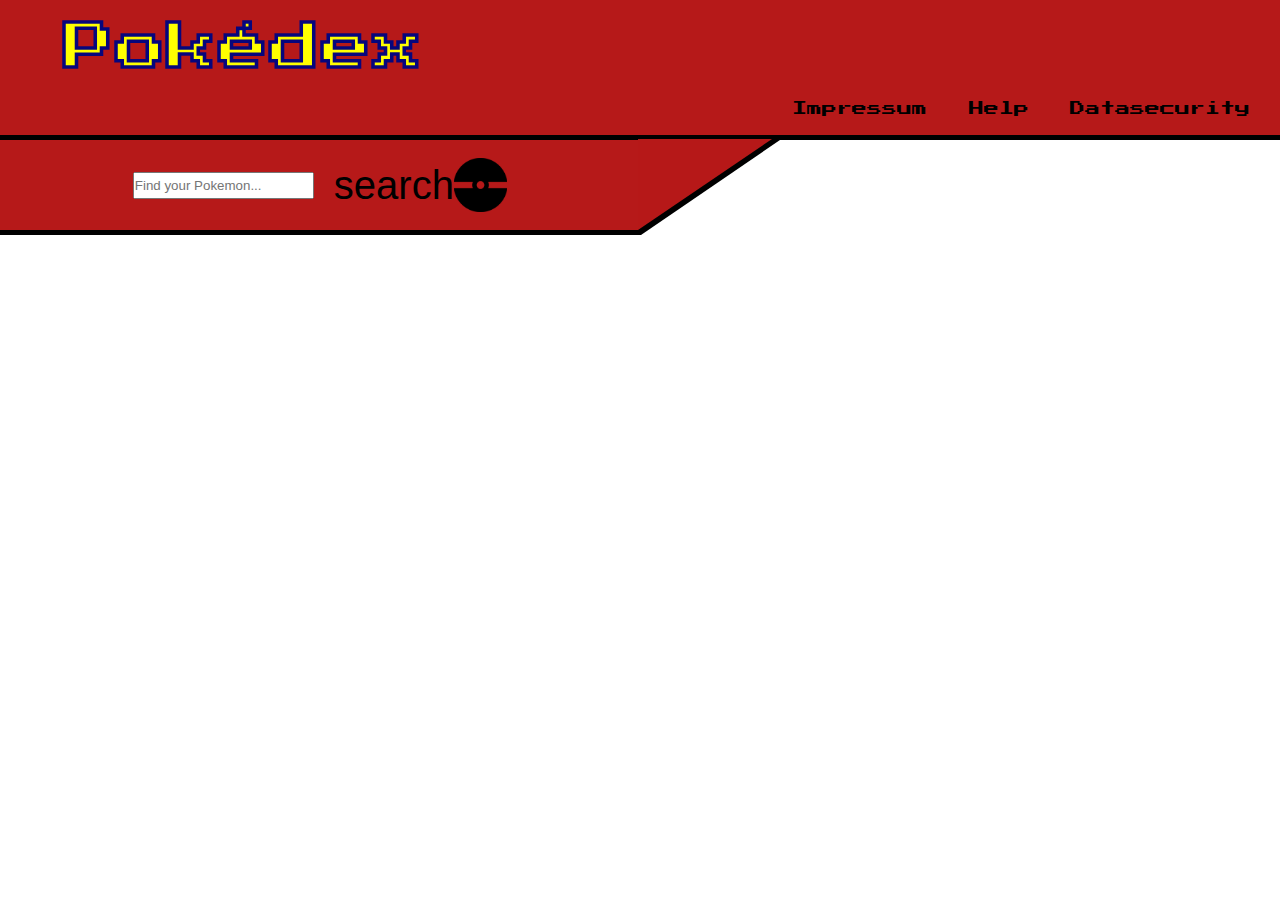
<file: index.html>
<!DOCTYPE html>
<html lang="en">

<head>
    <meta charset="UTF-8">
    <meta http-equiv="X-UA-Compatible" content="IE=edge">
    <meta name="viewport" content="width=device-width, initial-scale=1.0">
    <title>Pokedex</title>
    <link rel="icon" type="image/x-icon" href="img/favicon2.png">
    <style>
        * {
            margin: 0;
            padding: 0;
            margin-block-start: 0;
            margin-block-end: 0;
        }
    </style>
    <script src="script.js" defer></script>
    <script src="names.js" defer></script>
    <script src="js/includeHTML.js"></script>
    <link href="style.css" rel="stylesheet">
    <link rel="stylesheet"
        href="https://fonts.sandbox.google.com/css2?family=Material+Symbols+Outlined:opsz,wght,FILL,GRAD@20..48,100..700,0..1,-50..200" />
    <link rel="preconnect" href="https://fonts.gstatic.com" crossorigin>
    <link href="https://fonts.googleapis.com/css2?family=DotGothic16&family=Press+Start+2P&display=swap"
        rel="stylesheet">
    <link rel="preconnect" href="https://fonts.googleapis.com">
    <link rel="preconnect" href="https://fonts.gstatic.com" crossorigin>
    <link href="https://fonts.googleapis.com/css2?family=VT323&display=swap" rel="stylesheet">
</head>

<body onload="init(); includeHTML()">
    <header>
        <div id="pokedex" class="pokedex">
            <div class="header">
                <h1><a href="index.html">Pokédex</a></h1>
                <div class="links">
                    <a href="impressum.html">Impressum</a>
                    <a href="help.html">Help</a>
                    <a href="datasecruity.html">Datasecurity</a>
                </div>
            </div>

        </div>
        <div class="border-style-header">
            <div id="leftBox" class="left-box transformation">
                <div class="search-and-loading">
                    <input name="pokemonName" id="pokedexSearchInput" list="pokedexSearch" placeholder="Find your Pokemon..."
                        onKeyUp="showResults(this.value.toLowerCase())">
                    <button type="submit" onclick="searchPokemon()" class="search-symbol material-symbols-outlined">
                        search</button>
                    <img id="loadingScreen" src="img/loading.png">
                </div>
            </div>
            <div class="triangular-box">
                <div class="inner-triangle"></div>
            </div>
        </div>
    </header>
    <div class="all-and-one-pokemon">
        <div id="onePokemon"></div>
        <div id="allPokemon" class="spacer all-pokemon"></div>
    </div>
    <script>
        const node = document.getElementById("pokedexSearchInput");
        node.addEventListener("keyup", function (event) {
            if (event.key === "Enter") {
                searchPokemon();
            }
        });
    </script>
</body>

</html>
</file>
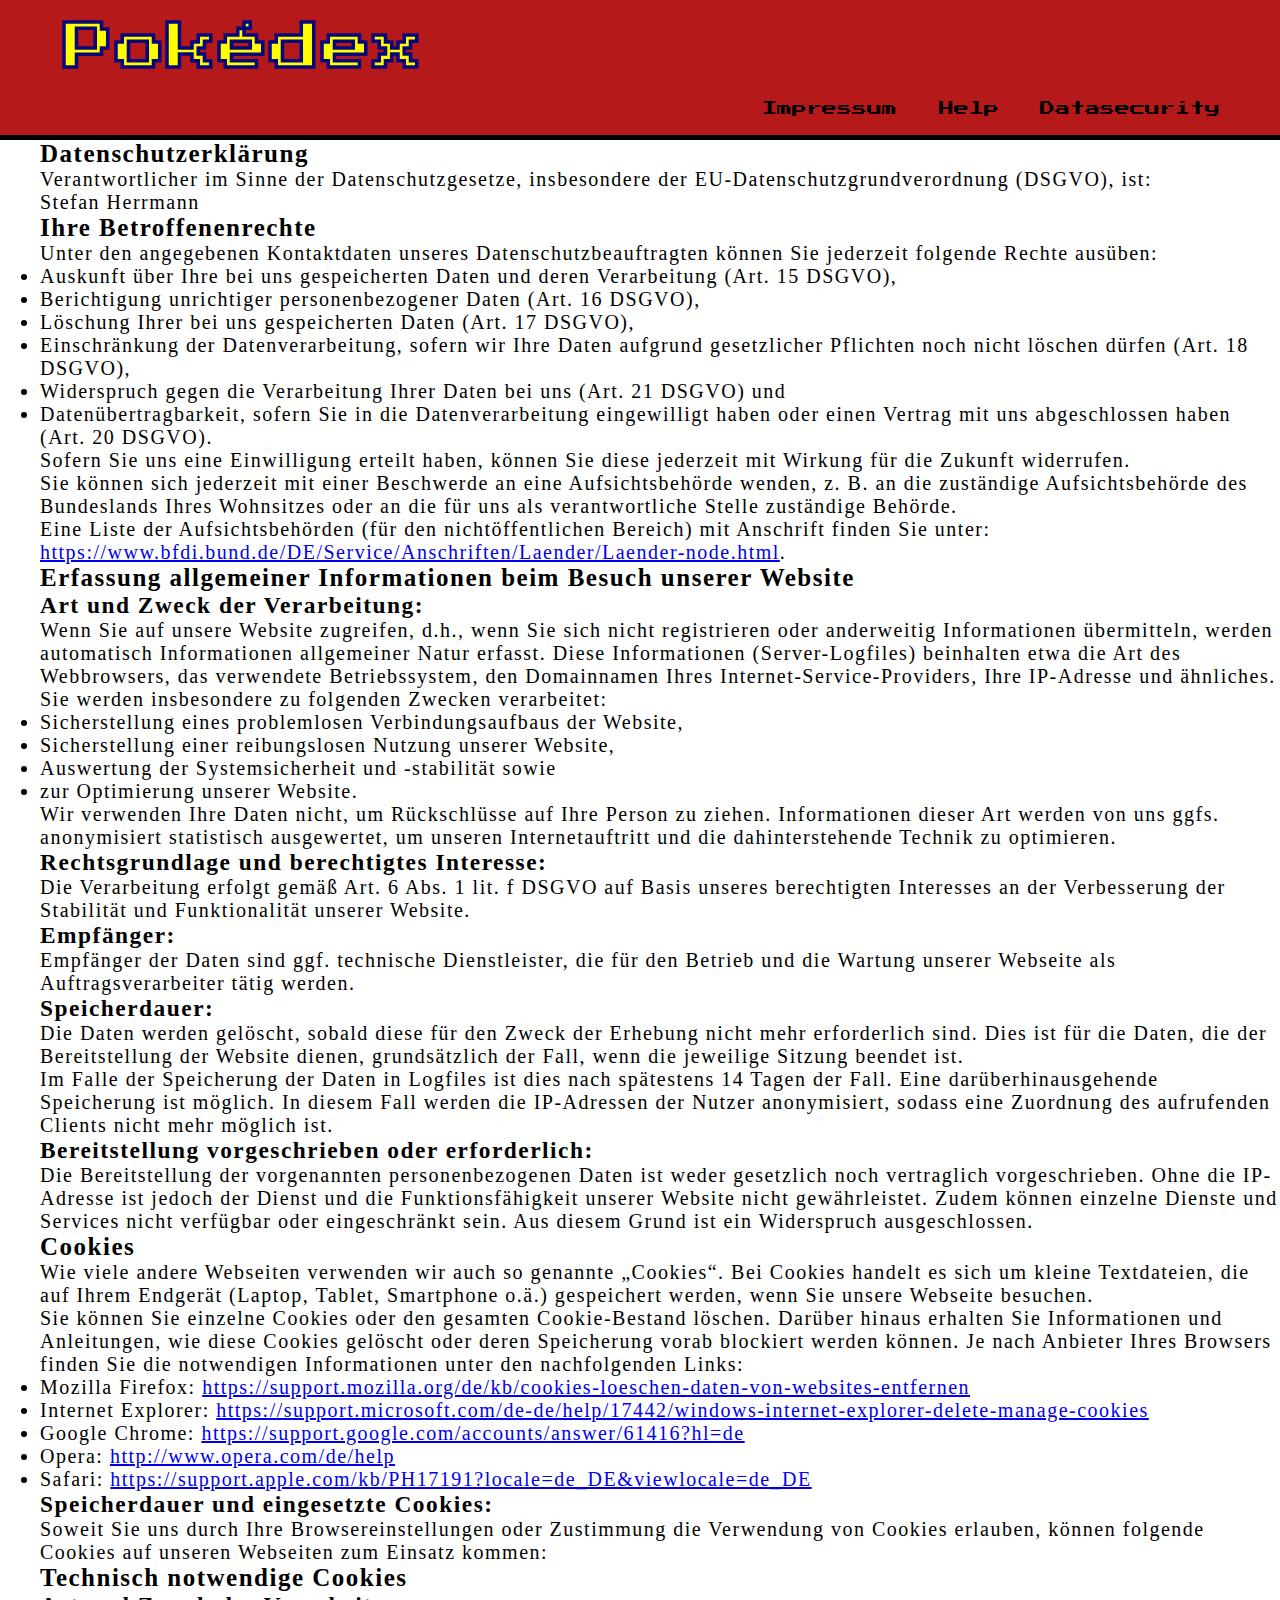
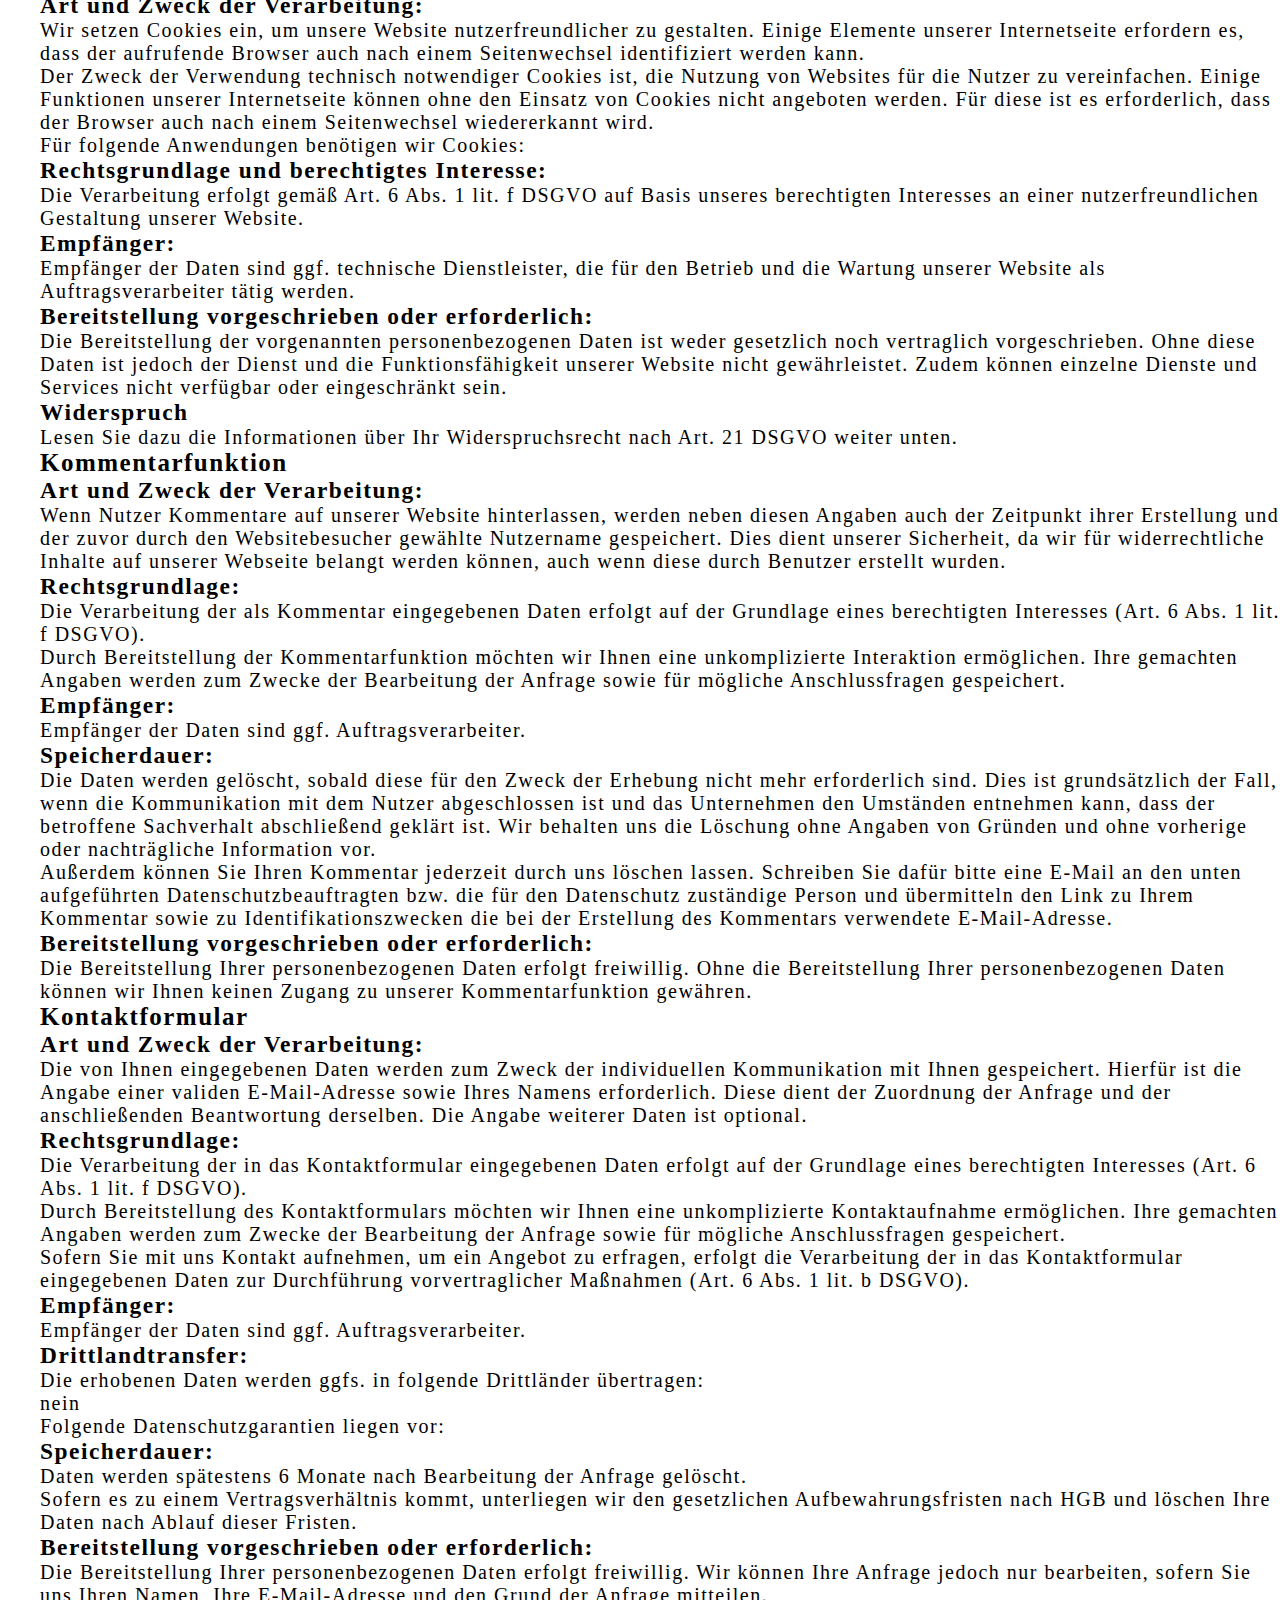
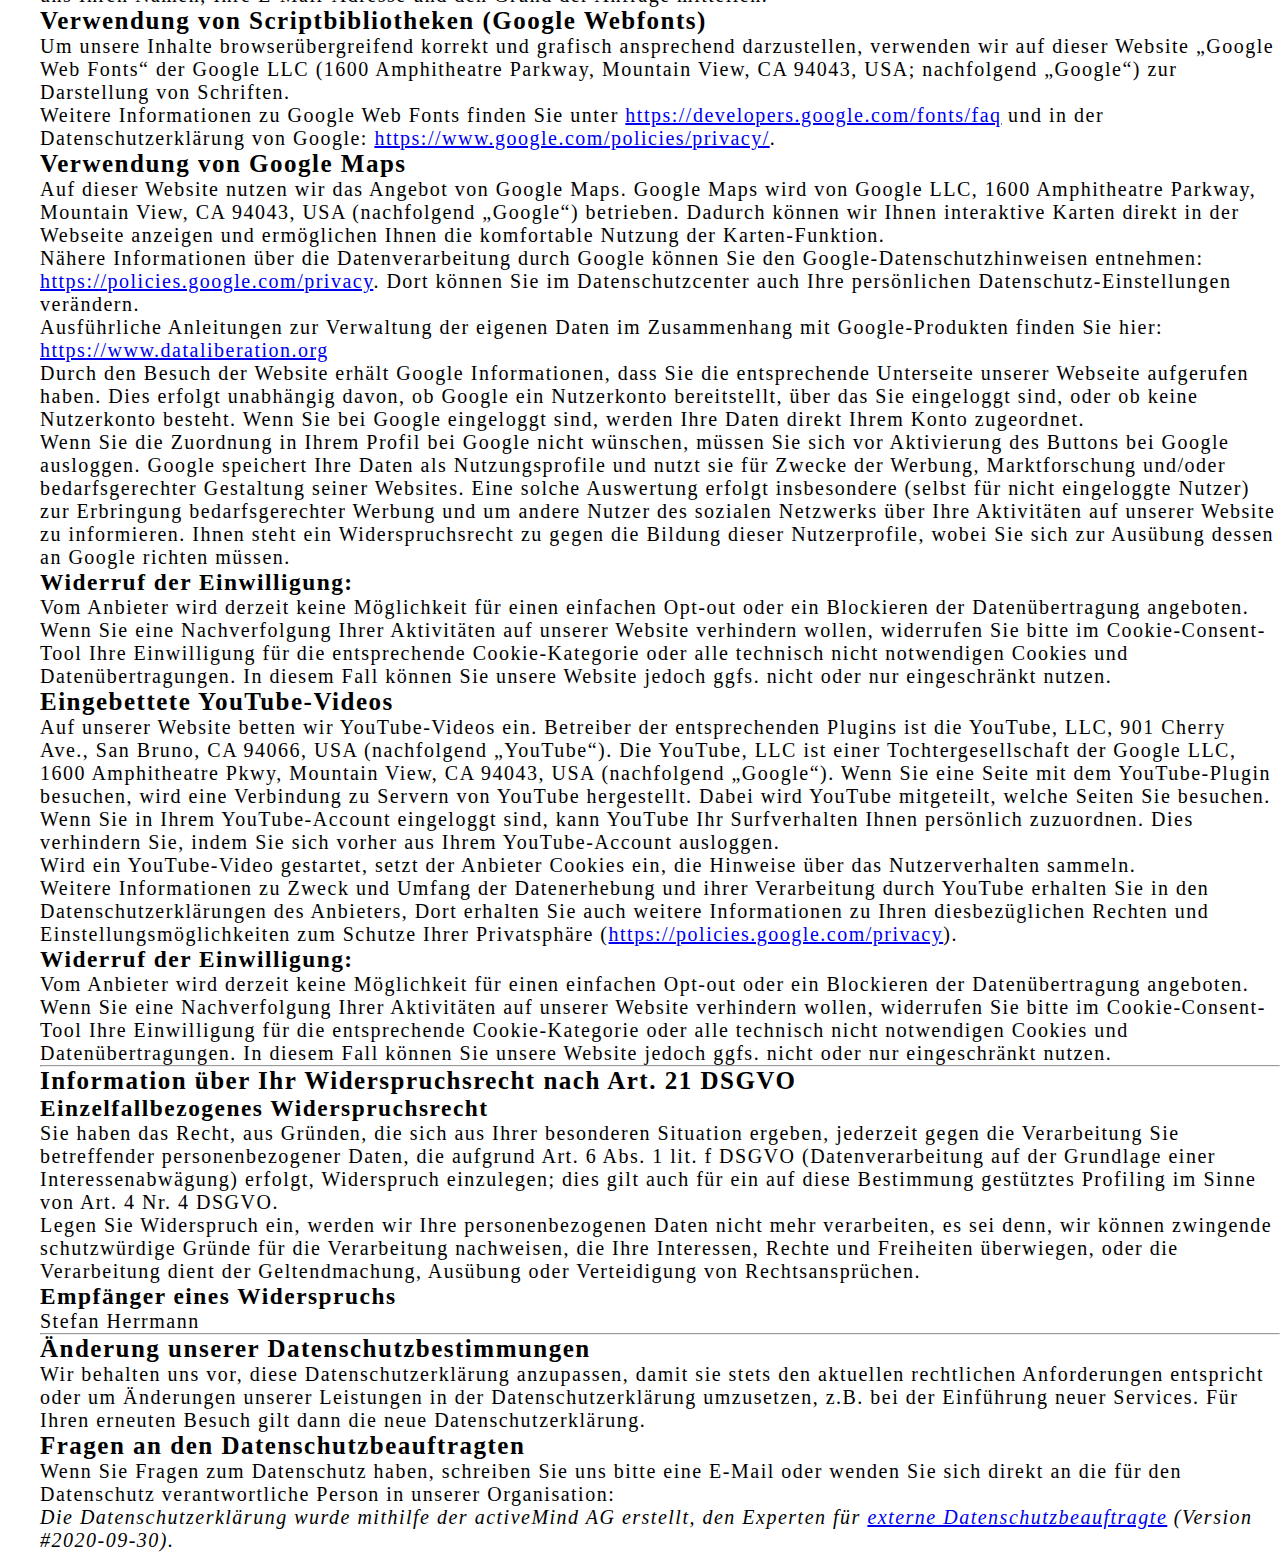
<file: datasecruity.html>
<!DOCTYPE html>
<html lang="en">

<head>
    <meta charset="UTF-8">
    <meta http-equiv="X-UA-Compatible" content="IE=edge">
    <meta name="viewport" content="width=device-width, initial-scale=1.0">
    <title>Pokedex</title>
    <link rel="icon" type="image/x-icon" href="img/favicon2.png">
    <style>
        * {
            margin: 0;
            padding: 0;
            margin-block-start: 0;
            margin-block-end: 0;
        }
    </style>
 
    <script src="js/includeHTML.js"></script>
    <link href="style.css" rel="stylesheet">
    <link rel="stylesheet"
        href="https://fonts.sandbox.google.com/css2?family=Material+Symbols+Outlined:opsz,wght,FILL,GRAD@20..48,100..700,0..1,-50..200" />
    <link rel="preconnect" href="https://fonts.gstatic.com" crossorigin>
    <link href="https://fonts.googleapis.com/css2?family=DotGothic16&family=Press+Start+2P&display=swap"
        rel="stylesheet">
    <link rel="preconnect" href="https://fonts.googleapis.com">
    <link rel="preconnect" href="https://fonts.gstatic.com" crossorigin>
    <link href="https://fonts.googleapis.com/css2?family=VT323&display=swap" rel="stylesheet">
</head>

<body>
    <header>
        <div id="pokedex" class="pokedex">
            <div class="header">
                <h1><a href="index.html">Pokédex</a></h1>
                <div class="mgn-r links">
                    <a href="impressum.html">Impressum</a>
                    <a href="help.html">Help</a>
                    <a href="datasecruity.html">Datasecurity</a>
                </div>
            </div>
        </div>
    </header>
    <div class="formalities">
        <h2>Datenschutzerklärung</h2>
        <p>Verantwortlicher im Sinne der Datenschutzgesetze, insbesondere der EU-Datenschutzgrundverordnung (DSGVO),
            ist:
        </p>
        <p>Stefan Herrmann</p>
        <h2>Ihre Betroffenenrechte</h2>
        <p>Unter den angegebenen Kontaktdaten unseres Datenschutzbeauftragten können Sie jederzeit folgende Rechte
            ausüben:
        </p>
        <ul>
            <li>Auskunft über Ihre bei uns gespeicherten Daten und deren Verarbeitung (Art. 15 DSGVO),</li>
            <li>Berichtigung unrichtiger personenbezogener Daten (Art. 16 DSGVO),</li>
            <li>Löschung Ihrer bei uns gespeicherten Daten (Art. 17 DSGVO),</li>
            <li>Einschränkung der Datenverarbeitung, sofern wir Ihre Daten aufgrund gesetzlicher Pflichten noch nicht
                löschen dürfen (Art. 18 DSGVO),</li>
            <li>Widerspruch gegen die Verarbeitung Ihrer Daten bei uns (Art. 21 DSGVO) und</li>
            <li>Datenübertragbarkeit, sofern Sie in die Datenverarbeitung eingewilligt haben oder einen Vertrag mit uns
                abgeschlossen haben (Art. 20 DSGVO).</li>
        </ul>
        <p>Sofern Sie uns eine Einwilligung erteilt haben, können Sie diese jederzeit mit Wirkung für die Zukunft
            widerrufen.</p>
        <p>Sie können sich jederzeit mit einer Beschwerde an eine Aufsichtsbehörde wenden, z. B. an die zuständige
            Aufsichtsbehörde des Bundeslands Ihres Wohnsitzes oder an die für uns als verantwortliche Stelle zuständige
            Behörde.</p>
        <p>Eine Liste der Aufsichtsbehörden (für den nichtöffentlichen Bereich) mit Anschrift finden Sie unter: <a
                href="https://www.bfdi.bund.de/DE/Service/Anschriften/Laender/Laender-node.html" target="_blank"
                rel="noopener nofollow">https://www.bfdi.bund.de/DE/Service/Anschriften/Laender/Laender-node.html</a>.
        </p>
        <p></p>
        <h2>Erfassung allgemeiner Informationen beim Besuch unserer Website</h2>
        <h3>Art und Zweck der Verarbeitung:</h3>
        <p>Wenn Sie auf unsere Website zugreifen, d.h., wenn Sie sich nicht registrieren oder anderweitig Informationen
            übermitteln, werden automatisch Informationen allgemeiner Natur erfasst. Diese Informationen
            (Server-Logfiles)
            beinhalten etwa die Art des Webbrowsers, das verwendete Betriebssystem, den Domainnamen Ihres
            Internet-Service-Providers, Ihre IP-Adresse und ähnliches. </p>
        <p>Sie werden insbesondere zu folgenden Zwecken verarbeitet:</p>
        <ul>
            <li>Sicherstellung eines problemlosen Verbindungsaufbaus der Website,</li>
            <li>Sicherstellung einer reibungslosen Nutzung unserer Website,</li>
            <li>Auswertung der Systemsicherheit und -stabilität sowie</li>
            <li>zur Optimierung unserer Website.</li>
        </ul>
        <p>Wir verwenden Ihre Daten nicht, um Rückschlüsse auf Ihre Person zu ziehen. Informationen dieser Art werden
            von
            uns ggfs. anonymisiert statistisch ausgewertet, um unseren Internetauftritt und die dahinterstehende Technik
            zu
            optimieren. </p>
        <h3>Rechtsgrundlage und berechtigtes Interesse:</h3>
        <p>Die Verarbeitung erfolgt gemäß Art. 6 Abs. 1 lit. f DSGVO auf Basis unseres berechtigten Interesses an der
            Verbesserung der Stabilität und Funktionalität unserer Website.</p>
        <h3>Empfänger:</h3>
        <p>Empfänger der Daten sind ggf. technische Dienstleister, die für den Betrieb und die Wartung unserer Webseite
            als
            Auftragsverarbeiter tätig werden.</p>
        <p></p>
        <h3>Speicherdauer:</h3>
        <p>Die Daten werden gelöscht, sobald diese für den Zweck der Erhebung nicht mehr erforderlich sind. Dies ist für
            die
            Daten, die der Bereitstellung der Website dienen, grundsätzlich der Fall, wenn die jeweilige Sitzung beendet
            ist. </p>
        <p> Im Falle der Speicherung der Daten in Logfiles ist dies nach spätestens 14 Tagen der Fall. Eine
            darüberhinausgehende Speicherung ist möglich. In diesem Fall werden die IP-Adressen der Nutzer anonymisiert,
            sodass eine Zuordnung des aufrufenden Clients nicht mehr möglich ist.</p>
        <p></p>
        <h3>Bereitstellung vorgeschrieben oder erforderlich:</h3>
        <p>Die Bereitstellung der vorgenannten personenbezogenen Daten ist weder gesetzlich noch vertraglich
            vorgeschrieben.
            Ohne die IP-Adresse ist jedoch der Dienst und die Funktionsfähigkeit unserer Website nicht gewährleistet.
            Zudem
            können einzelne Dienste und Services nicht verfügbar oder eingeschränkt sein. Aus diesem Grund ist ein
            Widerspruch ausgeschlossen. </p>
        <p></p>
        <h2>Cookies</h2>
        <p>Wie viele andere Webseiten verwenden wir auch so genannte „Cookies“. Bei Cookies handelt es sich um kleine
            Textdateien, die auf Ihrem Endgerät (Laptop, Tablet, Smartphone o.ä.) gespeichert werden, wenn Sie unsere
            Webseite besuchen. </p>
        <p>Sie können Sie einzelne Cookies oder den gesamten Cookie-Bestand löschen. Darüber hinaus erhalten Sie
            Informationen und Anleitungen, wie diese Cookies gelöscht oder deren Speicherung vorab blockiert werden
            können.
            Je nach Anbieter Ihres Browsers finden Sie die notwendigen Informationen unter den nachfolgenden Links:</p>
        <ul>
            <li>Mozilla Firefox: <a
                    href="https://support.mozilla.org/de/kb/cookies-loeschen-daten-von-websites-entfernen"
                    target="_blank"
                    rel="nofollow noopener">https://support.mozilla.org/de/kb/cookies-loeschen-daten-von-websites-entfernen</a>
            </li>
            <li>Internet Explorer: <a
                    href="https://support.microsoft.com/de-de/help/17442/windows-internet-explorer-delete-manage-cookies"
                    target="_blank"
                    rel="nofollow noopener">https://support.microsoft.com/de-de/help/17442/windows-internet-explorer-delete-manage-cookies</a>
            </li>
            <li>Google Chrome: <a href="https://support.google.com/accounts/answer/61416?hl=de" target="_blank"
                    rel="nofollow noopener">https://support.google.com/accounts/answer/61416?hl=de</a></li>
            <li>Opera: <a href="http://www.opera.com/de/help" target="_blank"
                    rel="nofollow noopener">http://www.opera.com/de/help</a></li>
            <li>Safari: <a href="https://support.apple.com/kb/PH17191?locale=de_DE&viewlocale=de_DE" target="_blank"
                    rel="nofollow noopener">https://support.apple.com/kb/PH17191?locale=de_DE&viewlocale=de_DE</a></li>
        </ul>
        <h3>Speicherdauer und eingesetzte Cookies:</h3>
        <p>Soweit Sie uns durch Ihre Browsereinstellungen oder Zustimmung die Verwendung von Cookies erlauben, können
            folgende Cookies auf unseren Webseiten zum Einsatz kommen:</p>
        <p></p>
        <h2>Technisch notwendige Cookies </h2>
        <h3>Art und Zweck der Verarbeitung: </h3>
        <p>Wir setzen Cookies ein, um unsere Website nutzerfreundlicher zu gestalten. Einige Elemente unserer
            Internetseite
            erfordern es, dass der aufrufende Browser auch nach einem Seitenwechsel identifiziert werden kann.</p>
        <p>Der Zweck der Verwendung technisch notwendiger Cookies ist, die Nutzung von Websites für die Nutzer zu
            vereinfachen. Einige Funktionen unserer Internetseite können ohne den Einsatz von Cookies nicht angeboten
            werden. Für diese ist es erforderlich, dass der Browser auch nach einem Seitenwechsel wiedererkannt wird.
        </p>
        <p>Für folgende Anwendungen benötigen wir Cookies:</p>
        <p></p>
        <h3>Rechtsgrundlage und berechtigtes Interesse: </h3>
        <p>Die Verarbeitung erfolgt gemäß Art. 6 Abs. 1 lit. f DSGVO auf Basis unseres berechtigten Interesses an einer
            nutzerfreundlichen Gestaltung unserer Website.</p>
        <h3>Empfänger: </h3>
        <p>Empfänger der Daten sind ggf. technische Dienstleister, die für den Betrieb und die Wartung unserer Website
            als
            Auftragsverarbeiter tätig werden.</p>
        <p></p>
        <h3>Bereitstellung vorgeschrieben oder erforderlich:</h3>
        <p>Die Bereitstellung der vorgenannten personenbezogenen Daten ist weder gesetzlich noch vertraglich
            vorgeschrieben.
            Ohne diese Daten ist jedoch der Dienst und die Funktionsfähigkeit unserer Website nicht gewährleistet. Zudem
            können einzelne Dienste und Services nicht verfügbar oder eingeschränkt sein.</p>
        <h3>Widerspruch</h3>
        <p>Lesen Sie dazu die Informationen über Ihr Widerspruchsrecht nach Art. 21 DSGVO weiter unten.</p>
        <p></p>
        <h2>Kommentarfunktion</h2>
        <h3>Art und Zweck der Verarbeitung:</h3>
        <p>Wenn Nutzer Kommentare auf unserer Website hinterlassen, werden neben diesen Angaben auch der Zeitpunkt ihrer
            Erstellung und der zuvor durch den Websitebesucher gewählte Nutzername gespeichert. Dies dient unserer
            Sicherheit, da wir für widerrechtliche Inhalte auf unserer Webseite belangt werden können, auch wenn diese
            durch
            Benutzer erstellt wurden.</p>
        <h3>Rechtsgrundlage:</h3>
        <p>Die Verarbeitung der als Kommentar eingegebenen Daten erfolgt auf der Grundlage eines berechtigten Interesses
            (Art. 6 Abs. 1 lit. f DSGVO).</p>
        <p>Durch Bereitstellung der Kommentarfunktion möchten wir Ihnen eine unkomplizierte Interaktion ermöglichen.
            Ihre
            gemachten Angaben werden zum Zwecke der Bearbeitung der Anfrage sowie für mögliche Anschlussfragen
            gespeichert.
        </p>
        <h3>Empfänger:</h3>
        <p>Empfänger der Daten sind ggf. Auftragsverarbeiter.</p>
        <p></p>
        <h3>Speicherdauer:</h3>
        <p>Die Daten werden gelöscht, sobald diese für den Zweck der Erhebung nicht mehr erforderlich sind. Dies ist
            grundsätzlich der Fall, wenn die Kommunikation mit dem Nutzer abgeschlossen ist und das Unternehmen den
            Umständen entnehmen kann, dass der betroffene Sachverhalt abschließend geklärt ist. Wir behalten uns die
            Löschung ohne Angaben von Gründen und ohne vorherige oder nachträgliche Information vor.</p>
        <p>Außerdem können Sie Ihren Kommentar jederzeit durch uns löschen lassen. Schreiben Sie dafür bitte eine E-Mail
            an
            den unten aufgeführten Datenschutzbeauftragten bzw. die für den Datenschutz zuständige Person und
            übermitteln
            den Link zu Ihrem Kommentar sowie zu Identifikationszwecken die bei der Erstellung des Kommentars verwendete
            E-Mail-Adresse.</p>
        <h3>Bereitstellung vorgeschrieben oder erforderlich:</h3>
        <p>Die Bereitstellung Ihrer personenbezogenen Daten erfolgt freiwillig. Ohne die Bereitstellung Ihrer
            personenbezogenen Daten können wir Ihnen keinen Zugang zu unserer Kommentarfunktion gewähren.</p>
        <p></p>
        <h2>Kontaktformular</h2>
        <h3>Art und Zweck der Verarbeitung:</h3>
        <p>Die von Ihnen eingegebenen Daten werden zum Zweck der individuellen Kommunikation mit Ihnen gespeichert.
            Hierfür
            ist die Angabe einer validen E-Mail-Adresse sowie Ihres Namens erforderlich. Diese dient der Zuordnung der
            Anfrage und der anschließenden Beantwortung derselben. Die Angabe weiterer Daten ist optional.</p>
        <h3>Rechtsgrundlage:</h3>
        <p>Die Verarbeitung der in das Kontaktformular eingegebenen Daten erfolgt auf der Grundlage eines berechtigten
            Interesses (Art. 6 Abs. 1 lit. f DSGVO).</p>
        <p>Durch Bereitstellung des Kontaktformulars möchten wir Ihnen eine unkomplizierte Kontaktaufnahme ermöglichen.
            Ihre
            gemachten Angaben werden zum Zwecke der Bearbeitung der Anfrage sowie für mögliche Anschlussfragen
            gespeichert.
        </p>
        <p>Sofern Sie mit uns Kontakt aufnehmen, um ein Angebot zu erfragen, erfolgt die Verarbeitung der in das
            Kontaktformular eingegebenen Daten zur Durchführung vorvertraglicher Maßnahmen (Art. 6 Abs. 1 lit. b DSGVO).
        </p>
        <h3>Empfänger:</h3>
        <p>Empfänger der Daten sind ggf. Auftragsverarbeiter.</p>
        <p></p>
        <h3>Drittlandtransfer:</h3>
        <p>Die erhobenen Daten werden ggfs. in folgende Drittländer übertragen: </p>
        <p>nein</p>
        <p>Folgende Datenschutzgarantien liegen vor: </p>
        <p></p>
        <h3>Speicherdauer:</h3>
        <p>Daten werden spätestens 6 Monate nach Bearbeitung der Anfrage gelöscht.</p>
        <p>Sofern es zu einem Vertragsverhältnis kommt, unterliegen wir den gesetzlichen Aufbewahrungsfristen nach HGB
            und
            löschen Ihre Daten nach Ablauf dieser Fristen. </p>
        <h3>Bereitstellung vorgeschrieben oder erforderlich:</h3>
        <p>Die Bereitstellung Ihrer personenbezogenen Daten erfolgt freiwillig. Wir können Ihre Anfrage jedoch nur
            bearbeiten, sofern Sie uns Ihren Namen, Ihre E-Mail-Adresse und den Grund der Anfrage mitteilen.</p>
        <p></p>
        <h2>Verwendung von Scriptbibliotheken (Google Webfonts)</h2>
        <p>Um unsere Inhalte browserübergreifend korrekt und grafisch ansprechend darzustellen, verwenden wir auf dieser
            Website „Google Web Fonts“ der Google LLC (1600 Amphitheatre Parkway, Mountain View, CA 94043, USA;
            nachfolgend
            „Google“) zur Darstellung von Schriften.</p>
        <p>Weitere Informationen zu Google Web Fonts finden Sie unter <a href="https://developers.google.com/fonts/faq"
                rel="noopener nofollow" target="_blank">https://developers.google.com/fonts/faq</a> und in der
            Datenschutzerklärung von Google: <a href="https://www.google.com/policies/privacy/" rel="noopener nofollow"
                target="_blank">https://www.google.com/policies/privacy/</a>.</p>
        <p></p>
        <h2>Verwendung von Google Maps</h2>
        <p>Auf dieser Website nutzen wir das Angebot von Google Maps. Google Maps wird von Google LLC, 1600 Amphitheatre
            Parkway, Mountain View, CA 94043, USA (nachfolgend „Google“) betrieben. Dadurch können wir Ihnen interaktive
            Karten direkt in der Webseite anzeigen und ermöglichen Ihnen die komfortable Nutzung der
            Karten-Funktion.<br>Nähere Informationen über die Datenverarbeitung durch Google können Sie den
            Google-Datenschutzhinweisen entnehmen: <a href="https://policies.google.com/privacy" rel="noopener nofollow"
                target="_blank">https://policies.google.com/privacy</a>. Dort können Sie im Datenschutzcenter auch Ihre
            persönlichen Datenschutz-Einstellungen verändern.</p>
        <p>Ausführliche Anleitungen zur Verwaltung der eigenen Daten im Zusammenhang mit Google-Produkten finden Sie
            hier:
            <a href="https://www.dataliberation.org/" rel="noopener nofollow"
                target="_blank">https://www.dataliberation.org</a>
        </p>
        <p>Durch den Besuch der Website erhält Google Informationen, dass Sie die entsprechende Unterseite unserer
            Webseite
            aufgerufen haben. Dies erfolgt unabhängig davon, ob Google ein Nutzerkonto bereitstellt, über das Sie
            eingeloggt
            sind, oder ob keine Nutzerkonto besteht. Wenn Sie bei Google eingeloggt sind, werden Ihre Daten direkt Ihrem
            Konto zugeordnet. </p>
        <p>Wenn Sie die Zuordnung in Ihrem Profil bei Google nicht wünschen, müssen Sie sich vor Aktivierung des Buttons
            bei
            Google ausloggen. Google speichert Ihre Daten als Nutzungsprofile und nutzt sie für Zwecke der Werbung,
            Marktforschung und/oder bedarfsgerechter Gestaltung seiner Websites. Eine solche Auswertung erfolgt
            insbesondere
            (selbst für nicht eingeloggte Nutzer) zur Erbringung bedarfsgerechter Werbung und um andere Nutzer des
            sozialen
            Netzwerks über Ihre Aktivitäten auf unserer Website zu informieren. Ihnen steht ein Widerspruchsrecht zu
            gegen
            die Bildung dieser Nutzerprofile, wobei Sie sich zur Ausübung dessen an Google richten müssen. </p>
        <h3>Widerruf der Einwilligung:</h3>
        <p>Vom Anbieter wird derzeit keine Möglichkeit für einen einfachen Opt-out oder ein Blockieren der
            Datenübertragung
            angeboten. Wenn Sie eine Nachverfolgung Ihrer Aktivitäten auf unserer Website verhindern wollen, widerrufen
            Sie
            bitte im Cookie-Consent-Tool Ihre Einwilligung für die entsprechende Cookie-Kategorie oder alle technisch
            nicht
            notwendigen Cookies und Datenübertragungen. In diesem Fall können Sie unsere Website jedoch ggfs. nicht oder
            nur
            eingeschränkt nutzen.</p>
        <p></p>
        <h2>Eingebettete YouTube-Videos</h2>
        <p>Auf unserer Website betten wir YouTube-Videos ein. Betreiber der entsprechenden Plugins ist die YouTube, LLC,
            901
            Cherry Ave., San Bruno, CA 94066, USA (nachfolgend „YouTube“). Die YouTube, LLC ist einer
            Tochtergesellschaft
            der Google LLC, 1600 Amphitheatre Pkwy, Mountain View, CA 94043, USA (nachfolgend „Google“). Wenn Sie eine
            Seite
            mit dem YouTube-Plugin besuchen, wird eine Verbindung zu Servern von YouTube hergestellt. Dabei wird YouTube
            mitgeteilt, welche Seiten Sie besuchen. Wenn Sie in Ihrem YouTube-Account eingeloggt sind, kann YouTube Ihr
            Surfverhalten Ihnen persönlich zuzuordnen. Dies verhindern Sie, indem Sie sich vorher aus Ihrem
            YouTube-Account
            ausloggen. </p>
        <p>Wird ein YouTube-Video gestartet, setzt der Anbieter Cookies ein, die Hinweise über das Nutzerverhalten
            sammeln.
        </p>
        <p>Weitere Informationen zu Zweck und Umfang der Datenerhebung und ihrer Verarbeitung durch YouTube erhalten Sie
            in
            den Datenschutzerklärungen des Anbieters, Dort erhalten Sie auch weitere Informationen zu Ihren
            diesbezüglichen
            Rechten und Einstellungsmöglichkeiten zum Schutze Ihrer Privatsphäre (<a
                href="https://policies.google.com/privacy">https://policies.google.com/privacy</a>). </p>
        <h3>Widerruf der Einwilligung:</h3>
        <p>Vom Anbieter wird derzeit keine Möglichkeit für einen einfachen Opt-out oder ein Blockieren der
            Datenübertragung
            angeboten. Wenn Sie eine Nachverfolgung Ihrer Aktivitäten auf unserer Website verhindern wollen, widerrufen
            Sie
            bitte im Cookie-Consent-Tool Ihre Einwilligung für die entsprechende Cookie-Kategorie oder alle technisch
            nicht
            notwendigen Cookies und Datenübertragungen. In diesem Fall können Sie unsere Website jedoch ggfs. nicht oder
            nur
            eingeschränkt nutzen.</p>
        <p></p>
        <hr>
        <h2>Information über Ihr Widerspruchsrecht nach Art. 21 DSGVO</h2>
        <h3>Einzelfallbezogenes Widerspruchsrecht</h3>
        <p>Sie haben das Recht, aus Gründen, die sich aus Ihrer besonderen Situation ergeben, jederzeit gegen die
            Verarbeitung Sie betreffender personenbezogener Daten, die aufgrund Art. 6 Abs. 1 lit. f DSGVO
            (Datenverarbeitung auf der Grundlage einer Interessenabwägung) erfolgt, Widerspruch einzulegen; dies gilt
            auch
            für ein auf diese Bestimmung gestütztes Profiling im Sinne von Art. 4 Nr. 4 DSGVO.</p>
        <p>Legen Sie Widerspruch ein, werden wir Ihre personenbezogenen Daten nicht mehr verarbeiten, es sei denn, wir
            können zwingende schutzwürdige Gründe für die Verarbeitung nachweisen, die Ihre Interessen, Rechte und
            Freiheiten überwiegen, oder die Verarbeitung dient der Geltendmachung, Ausübung oder Verteidigung von
            Rechtsansprüchen.</p>
        <h3>Empfänger eines Widerspruchs</h3>
        <p>Stefan Herrmann</p>
        <hr>
        <h2>Änderung unserer Datenschutzbestimmungen</h2>
        <p>Wir behalten uns vor, diese Datenschutzerklärung anzupassen, damit sie stets den aktuellen rechtlichen
            Anforderungen entspricht oder um Änderungen unserer Leistungen in der Datenschutzerklärung umzusetzen, z.B.
            bei
            der Einführung neuer Services. Für Ihren erneuten Besuch gilt dann die neue Datenschutzerklärung.</p>
        <h2>Fragen an den Datenschutzbeauftragten</h2>
        <p>Wenn Sie Fragen zum Datenschutz haben, schreiben Sie uns bitte eine E-Mail oder wenden Sie sich direkt an die
            für
            den Datenschutz verantwortliche Person in unserer Organisation:</p>
        <p></p>
        <p><em>Die Datenschutzerklärung wurde mithilfe der activeMind AG erstellt, den Experten für <a
                    href="https://www.activemind.de/datenschutz/datenschutzbeauftragter/" target="_blank"
                    rel="noopener">externe Datenschutzbeauftragte</a> (Version #2020-09-30).</em></p>
    </div>
</body>
</file>
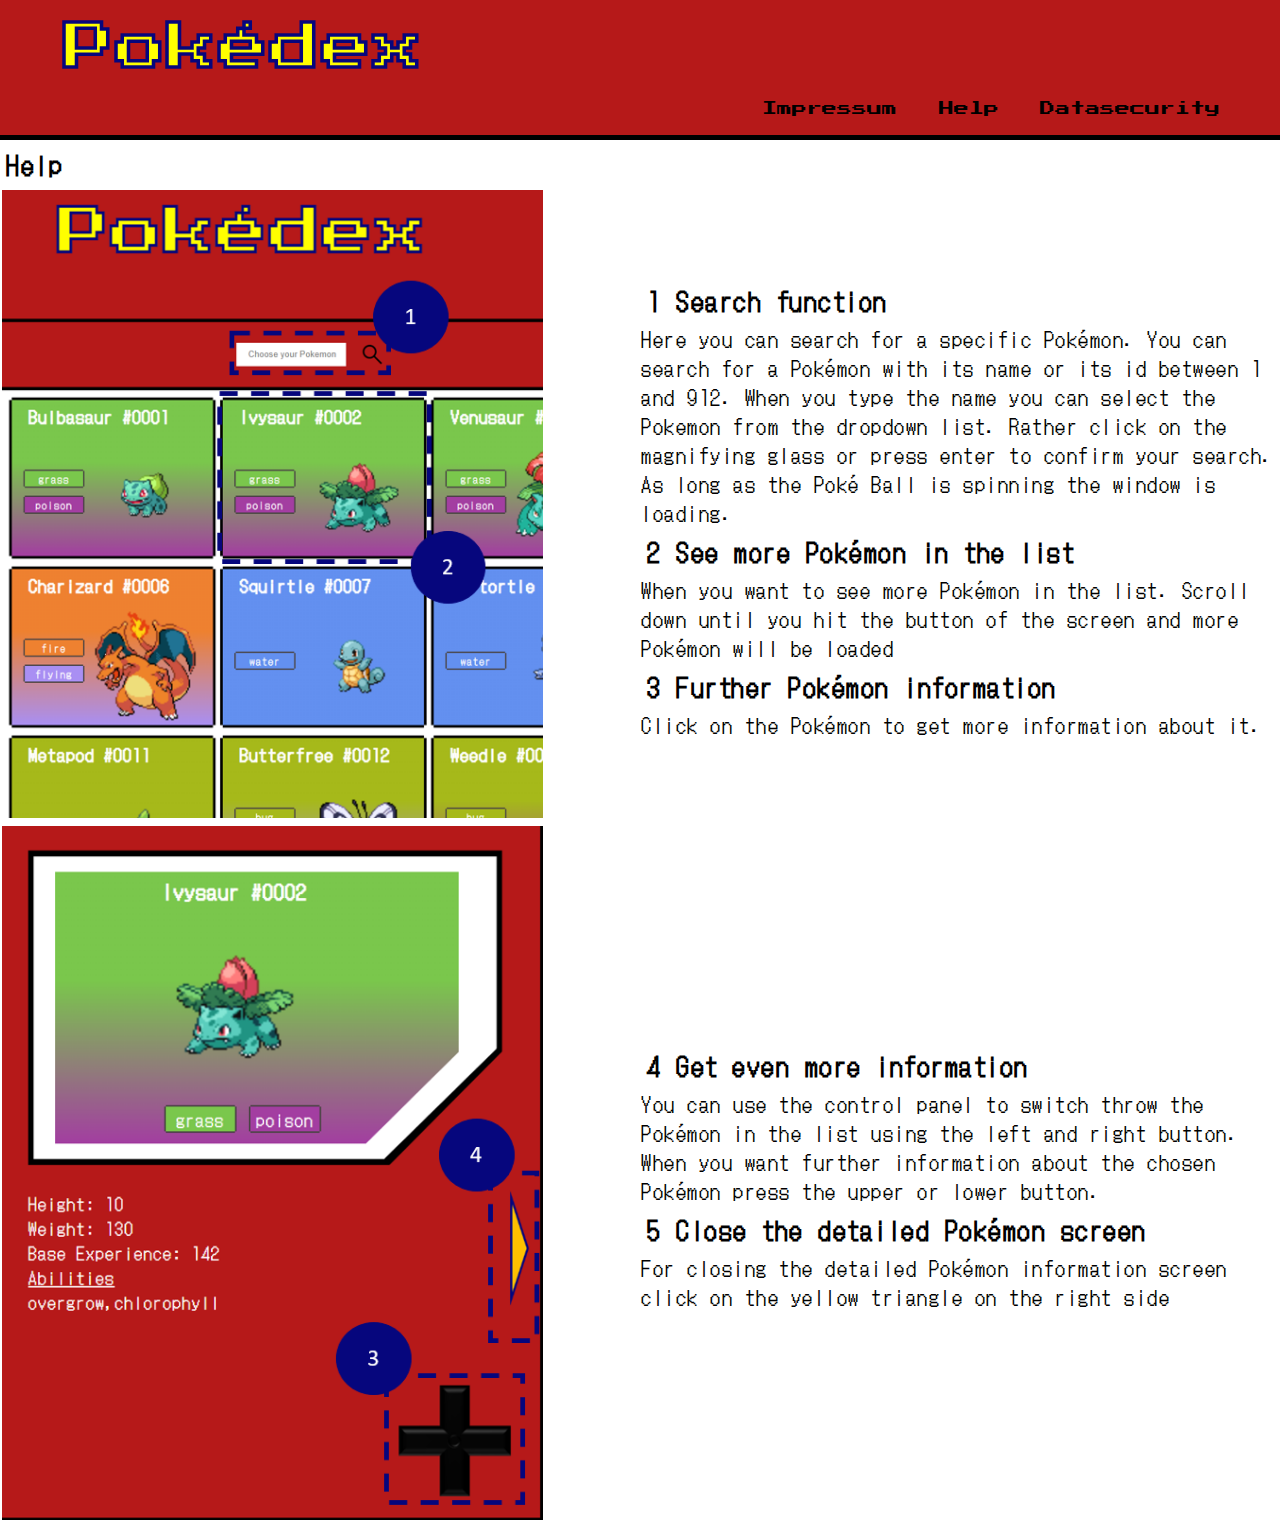
<file: help.html>
<!DOCTYPE html>
<html lang="en">

<head>
    <meta charset="UTF-8">
    <meta http-equiv="X-UA-Compatible" content="IE=edge">
    <meta name="viewport" content="width=device-width, initial-scale=1.0">
    <title>Pokedex</title>
    <link rel="icon" type="image/x-icon" href="img/favicon2.png">
    <style>
        * {
            margin: 0;
            padding: 0;
            margin-block-start: 0;
            margin-block-end: 0;
        }
    </style>

    <script src="js/includeHTML.js"></script>
    <link href="style.css" rel="stylesheet">
    <link rel="stylesheet"
        href="https://fonts.sandbox.google.com/css2?family=Material+Symbols+Outlined:opsz,wght,FILL,GRAD@20..48,100..700,0..1,-50..200" />
    <link rel="preconnect" href="https://fonts.gstatic.com" crossorigin>
    <link href="https://fonts.googleapis.com/css2?family=DotGothic16&family=Press+Start+2P&display=swap"
        rel="stylesheet">
    <link rel="preconnect" href="https://fonts.googleapis.com">
    <link rel="preconnect" href="https://fonts.gstatic.com" crossorigin>
    <link href="https://fonts.googleapis.com/css2?family=VT323&display=swap" rel="stylesheet">
</head>

<body>
    <header>
        <div id="pokedex" class="pokedex">
            <div class="header">
                <h1><a href="index.html">Pokédex</a></h1>
                <div class="mgn-r links">
                    <a href="impressum.html">Impressum</a>
                    <a href="help.html">Help</a>
                    <a href="datasecruity.html">Datasecurity</a>
                </div>
            </div>
        </div>
    </header>
    <div class="help">
        <h2>Help</h2>
        <table>

            <tr>
                <td><img class="help-img" src="img/help1.png"></td>
                <td>
                    <h2>1 Search function</h2> Here you can search for a specific Pokémon.
                    You can search for a Pokémon with its name or its id between 1 and 912. 
                    When you type the name you can select the Pokemon from the dropdown list. 
                    Rather click on the magnifying glass or
                    press enter to confirm your search.
                    As long as the Poké Ball is spinning the window is loading.
                    <h2>2 See more Pokémon in the list</h2>
                    When you want to see more Pokémon in the list.
                    Scroll down until you hit the button of the screen
                    and more Pokémon will be loaded
                    <h2>3 Further Pokémon information</h2>Click on the Pokémon to get more information about it.
                </td>
            </tr>
            <tr>
                <td><img class="help-img" src="img/help2.png"></td>
                <td>
                    <h2>4 Get even more information</h2>You can use the control panel to switch throw the Pokémon in the list using the left and
                    right button. When you want further information about the chosen Pokémon press the upper or lower
                    button.
                    <h2>5 Close the detailed Pokémon screen</h2> For closing the detailed Pokémon information screen click on the yellow triangle on the
                    right side
                </td>
            </tr>
        </table>
    </div>


</body>
</file>
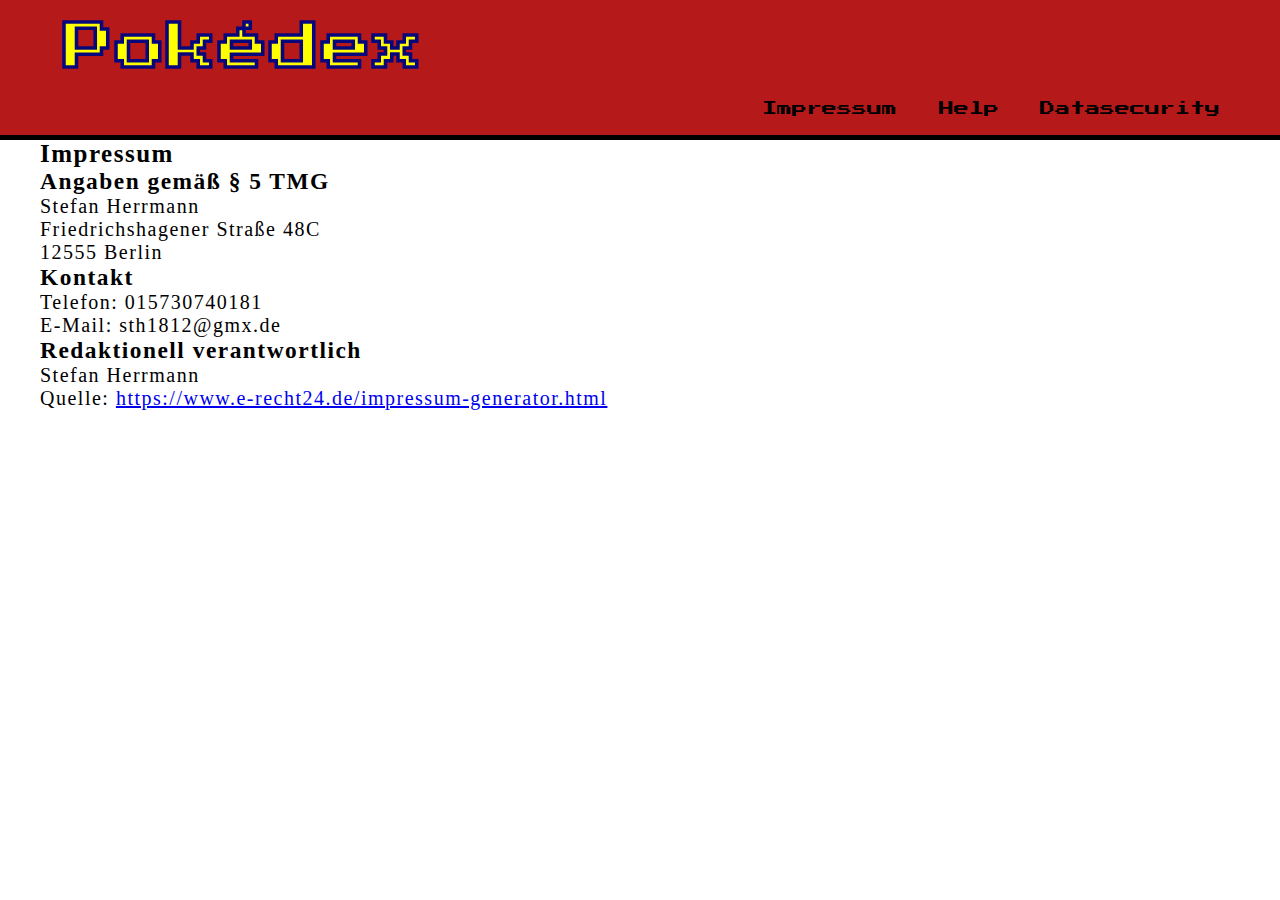
<file: impressum.html>
<!DOCTYPE html>
<html lang="en">

<head>
    <meta charset="UTF-8">
    <meta http-equiv="X-UA-Compatible" content="IE=edge">
    <meta name="viewport" content="width=device-width, initial-scale=1.0">
    <title>Pokedex</title>
    <link rel="icon" type="image/x-icon" href="img/favicon2.png">
    <style>
        * {
            margin: 0;
            padding: 0;
            margin-block-start: 0;
            margin-block-end: 0;
        }
    </style>

    <script src="js/includeHTML.js"></script>
    <link href="style.css" rel="stylesheet">
    <link rel="stylesheet"
        href="https://fonts.sandbox.google.com/css2?family=Material+Symbols+Outlined:opsz,wght,FILL,GRAD@20..48,100..700,0..1,-50..200" />
    <link rel="preconnect" href="https://fonts.gstatic.com" crossorigin>
    <link href="https://fonts.googleapis.com/css2?family=DotGothic16&family=Press+Start+2P&display=swap"
        rel="stylesheet">
    <link rel="preconnect" href="https://fonts.googleapis.com">
    <link rel="preconnect" href="https://fonts.gstatic.com" crossorigin>
    <link href="https://fonts.googleapis.com/css2?family=VT323&display=swap" rel="stylesheet">
</head>

<body>
    <header>
        <div id="pokedex" class="pokedex">
            <div class="header">
                <h1><a href="index.html">Pokédex</a></h1>
                <div class="mgn-r links">
                    <a href="impressum.html">Impressum</a>
                    <a href="help.html">Help</a>
                    <a href="datasecruity.html">Datasecurity</a>
                </div>
            </div>
        </div>
    </header>
        <div class="formalities">
            <h2>Impressum</h2>
            <h3>Angaben gem&auml;&szlig; &sect; 5 TMG</h3>
            <p>Stefan Herrmann<br />
                Friedrichshagener Stra&szlig;e 48C<br />
                12555 Berlin</p>

            <h3>Kontakt</h3>
            <p>Telefon: 015730740181<br />
                E-Mail: sth1812@gmx.de</p>

            <h3>Redaktionell verantwortlich</h3>
            <p>Stefan Herrmann</p>

            <p>Quelle: <a
                    href="https://www.e-recht24.de/impressum-generator.html">https://www.e-recht24.de/impressum-generator.html</a>
            </p>
        </div>
</body>
</file>
<file: style.css>
/* subsides */

.formalities {
    color: black;
    margin-left: 40px;
    font-family: 'Times New Roman', Times, serif
}

.formalities h2 {
    display: flex;
    justify-content: flex-start;
    padding: 0px !important;
    margin: 0px;
}

.help-img {
    width: 85%;
}

.help {
    color: black;
}

/* Pokedex */

.pokedex {
    width: 100%;
}

#loadingScreen {
    height: 6vh;
}

.loading {
    animation: spin 3s linear infinite;
}

@keyframes spin {
    from {
        transform: rotate(0deg);
    }

    to {
        transform: rotate(359deg);
    }
}


.search-and-loading {
    display: flex;
    justify-content: space-around;
    align-items: center;
}

.header {
    width: 100%;
    display: flex;
    flex-direction: column;
    align-items: flex-end;
    justify-content: space-around;
    color: white;
    background-color: rgb(182, 25, 25);
    height: 15vh;
    font-size: 40px;
    border-bottom: solid 5.5px black;
}

.header>*:first-child {
    align-self: flex-start;

}

.header h1 a {
    text-decoration: none;
    -webkit-text-stroke: 2px rgb(6, 6, 125);
    font-family: 'Press Start 2P';
    color: yellow;
}

h1 {
    font-size: 50px;
    margin-left: 5%;
    margin-top: 12px;
}

h2 {
    font-size: 25px;
}

div {
    font-size: 18px;
}

.close-details {
    display: flex;
    justify-content: center;
    flex-direction: row;
    justify-content: space-between;
    margin-left: 5%;
    margin-right: 2%;
}

.details-container {
    display: flex;
    flex-direction: column;
    height: 20vh;
}

.close-btn {
    background-color: rgb(182, 25, 25);
}

.close-btn-pic {

    cursor: pointer;
    background-color: rgb(182, 25, 25);
}

.close-btn-pic img {
    height: 150px;
    width: 25px;
}



.more-pokemon {
    height: 40px;
}

.mgn-r {
    margin-right: 30px;
}

.mgn-l {
    margin-left: 30px;
}

.pokedex-search {
    background-color: rgb(182, 25, 25);
    display: flex;
    justify-content: center;
    align-items: center;
}

input:focus {
    outline: none;
}

button {
    border: none;
    margin-left: 20px;
}

.search-symbol {
    background-color: rgb(182, 25, 25);
    font-size: 40px !important;
    cursor: pointer;

}

input, select {
    box-sizing: border-box;
    height: 3vh;
}

.links {
    margin-bottom: 10px;
}

.links a {
    color: black;
    text-decoration: none;
    font-size: 15px;
    font-family: 'Press Start 2P';
    letter-spacing: 0px;
    margin-right: 30px;

}

.each-stat {
    display: flex;
    flex-direction: row;
    justify-content: space-between;
    align-items: center;
}

td {
    width: 40%;
}

.progress-bar {
    position: relative;
    width: 20vw;
    height: 1em;
    background-color: rgb(6, 6, 125);
    border-radius: 1.5em;
    color: rgb(6, 6, 125);
}

.progress-bar::before {
    content: attr(data-label);
    display: flex;
    align-items: center;
    justify-content: space-around;
    position: absolute;
    left: 0.1em;
    top: 0.1em;
    bottom: 0.1em;
    width: calc(var(--width, 0) * 1%);
    min-width: 2rem;
    max-width: calc(100% - 1rem);
    background-color: yellow;
    border-radius: 1em;
}

.border-style-header {
    display: flex;
}

.stats-name {
    width: 50%;
}

.stats-bar {
    background-color: white;
    display: flex;
    height: 1rem;
    overflow: hidden;
    font-size: .75rem;
    background-color: #e9ecef;
    border-radius:
        0.25rem;
}


.stats {
    background-color: black;
    height: 1rem;
    border-radius: 40px;
}

.left-box {

    height: 10vh;
    /* 8vh */
    background-color: rgb(182, 25, 25);
    width: 50%;
    border-bottom: solid 0.6vh black;
    z-index: 100;
    display: flex;
    align-items: center;
    justify-content: center;
}

.triangular-box {
    margin-left: -0.2vh;
    position: relative;
    width: 0.3vh;
    height: 0;
    border-style: solid;
    border-width: 10.62vh 15.5vh 0 0;
    border-color: black transparent transparent transparent;
    z-index: 100;
}

.inner-triangle {
    position: absolute;
    top: -10.62vh;
    width: 0;
    height: 0;
    border-style: solid;
    border-width: 10.2vh 14.9vh 0 0;
    border-color: #b61818 transparent transparent transparent;
}

.all-and-one-pokemon {
    display: flex;
    justify-content: flex-start;
}

.pokemon-img {
    height: 15vh;
    width: 15vh;
}

div {
    color: white;
    font-size: 20px;
}

.all-pokemon {
    display: flex;
    flex-wrap: wrap;
    justify-content: center;
    padding-right: 4px;
    overflow: auto;
}

.one-pokemon-details {
    display: flex;
    flex-direction: column;
    justify-content: flex-start;
}

.cross-container {
    display: flex;
    justify-content: flex-end;
    bottom: 0;
    position: relative;
}



.align-items {
    display: flex;
    align-items: center;
}



.all-pokemon-menu-off {
    animation: closePokedex-allPokemon 2500ms ease-in-out 1000ms 1 forwards;
}

@keyframes closePokedex-allPokemon {
    33% {
        width: 48%;
    }

    66% {
        width: 75%;
    }

    100% {
        width: 100%;
    }
}

.detailed-pokemon-on {
    background-color: rgb(182, 25, 25);
    margin-top: 0px;
    height: 0px;
    z-index: 0;
    position: sticky;
    top: 0;
    animation: openPokedex-onePokemon 1500ms linear 100ms 1 forwards;}

@keyframes openPokedex-onePokemon {
    from {
        height: 0vh;
        width: 0%;
        outline: none;
    }

    to {
        height: 95vh;
        width: 50%;
        outline: solid 0.6vh black;
    }
}

.all-pokemon-menu-on {
    animation: openPokedex-allPokemon 1500ms linear 100ms 1 forwards;
}

@keyframes openPokedex-allPokemon {
    
        25% {
            justify-content: flex-start;
            width: 100%;
        }
    
        50% {
            justify-content: flex-start;
            width: 75%;
        }
    
        75% {
            justify-content: flex-start;
            width: 48%;       
        }
    
        100% {
            justify-content: center;    
            width: 48%;    
        }
           
       
}



.detailed-pokemon-off {
    background-color: rgb(182, 25, 25);
    margin-top: 0px;
    height: 95vh;
    width: 50%;
    outline: solid 0.6vh black;
    z-index: 0;
    position: sticky;
    top: 0;
    animation: closePokedex-onePokemon 1500ms ease-in-out 500ms 1 forwards;
}

@keyframes closePokedex-onePokemon {
    from {
        height: 95vh;
        width: 50%;
        outline: solid 0.6vh black;
    }

    to {
        height: 0vh;
        width: 0%;
        outline: none;
    }
}





.pokemon-img:hover {
    transition: transform .2s;
    transform: scale(1.2);
}

body {
    font-family: 'DotGothic16', sans-serif;
    font-size: 16px;
    letter-spacing: 1.5px;
}

:root {
    --water: #6390F0;
    --normal: #A8A77A;
    --fire: #EE8130;
    --flying: #A98FF3;
    --psychic: #F95587;
    --grass: #7AC74C;
    --rock: #B6A136;
    --electric: #F7D02C;
    --ghost: #735797;
    --ice: #96D9D6;
    --dark: #705746;
    --fighting: #C22E28;
    --dragon: #6F35FC;
    --poison: #A33EA1;
    --steel: #B7B7CE;
    --ground: #E2BF65;
    --fairy: #D685AD;
    --bug: #A6B91A;

}


.pokemon-card-description {
    display: flex;
    align-items: center;
}

.pokemon-card {

    margin-left: 15px;
    height: 200px;
    box-shadow: -4px 0px 0px 0px rgb(0, 0, 0),
        /* linker */
        4px 0px 0px 0px rgb(0, 0, 0),
        /* rechter */
        0px -4px 0px 0px rgb(0, 0, 0),
        /* oben */
        0px 4px 0px 0px rgb(0, 0, 0);
    /* unten */
    color: white;
    margin-top: 20px;
}


.spacer {
    padding-bottom: 40px;
    margin-top: -5px;
}

.pixel-shadow {
    box-shadow: -2px 0px 0px 0px rgb(74, 68, 68),
        /* linker */
        2px 0px 0px 0px rgb(74, 68, 68),
        /* rechter */
        0px -2px 0px 0px rgb(74, 68, 68),
        /* oben */
        0px 2px 0px 0px rgb(74, 68, 68);

}

.pokemon-type-style {
    width: 100px;
    display: flex;
    justify-content: center;
    align-items: center;
}

.border {
    border-bottom: solid rgb(92, 90, 90) 0.2px;
}

.pdg {
    padding: 15px;
}

.pdg-l {
    padding-left: 15px;
}


.mgn-l {
    margin-left: 20px;
}

.mgn-t {
    margin-top: 16px;
}

.mgn-b {
    margin-bottom: 16px;
}

h2 {
    padding: 6px;
}

.big-img {
    height: 30vh;
    width: 30vh;
}

.d-none {
    display: none;
}

.one-pokemon-header {
    display: flex;
    padding-right: 20%;
    flex-direction: column;
    align-items: center;
    clip-path: polygon(100% 0%, 100% 64.5%, 74% 100%, 0% 100%, 0% 0%);
}

/* font animation */

.border-one-pokemon {
    padding: 5%;
    clip-path: polygon(100% 0%, 100% 64.5%, 74% 100%, 0% 100%, 0% 0%);
    background-color: white;
}

.outer-polygon {
    margin: 2%;
    padding: 1%;
    clip-path: polygon(100% 0%, 100% 64.5%, 74% 100%, 0% 100%, 0% 0%);
    background-color: black;
}


area {
    cursor: pointer;
}

.cross-map {
    margin-right: 5%;
    margin-bottom: 5%;

}

@media (max-width: 900px) {
    .progress-bar {
        width: 15vw;
    }

    h2 {
        font-size: 22px;
    }

    div {
        font-size: 16px;
    }

}



@media (max-width: 800px) {


    nobr {
        font-size: 20px;
    }

    h2 {
        font-size: 20px !important;
    }

    .progress-bar::before {
        font-size: 10px !important;
    }


    .left-box {
        outline: none !important;
    }

    .links {
        margin-left: -10px;
    }

    .links a {
        margin-right: 0px;
    }

    .links {
        padding: 10px;
    }

    .pokedex {
        display: flex;
        justify-content: center;

    }


    .header {
        display: flex;
        justify-content: center;
        align-items: center;
    }

    .header>*:first-child {
        align-self: center;
        margin-right: 0px;

    }

    .detailed-pokemon-on {
        background-color: rgb(182, 25, 25);
        height: 100%;
        width: 100%;
        animation: paused;
    }

    .all-pokemon-menu-open {
        animation: paused;
    }

    .all-pokemon-menu-close {
        animation: paused;
    }

    .pokemon-card {
        margin-right: 15px;
    }

    .all-pokemon {
        justify-content: center;
    }

    .one-pokemon-screeen {
        width: 100%;
        position: relative;
    }

    h1 {
        font-size: 60px;
    }

    div {
        font-size: 20px;
    }

    h2 {
        font-size: 25px;
    }


    .triangular-box {
        display: none;
    }

    .left-box {
        outline: solid 1.3px black !important;
        width: 100%
    }

    h1 {

        margin-left: 0px;
    }



    .links {
        display: flex;
        flex-direction: column;
        justify-content: center;
        align-items: center;
    }

    .links a {
        margin-top: 10px;

    }

    .header {
        height: 25vh;
    }

}

@media (max-width: 450px) {
    h1 {
        font-size: 45px;
    }

    .left-box {
        height: 40px;
        border-bottom: solid 2.5px black;
    }

    .header {
        height: 150px;
        border-bottom: solid 2.5px black;
    }

    .close-btn-pic img {
        height: 100px;
        width: 12.5px;
    }


    div {
        font-size: 14px;
    }
}


@media (max-height: 700px) and (min-width: 1000px) {

    .header {
        flex-direction: row;
    }

    .pokemon-card {
        height: 150px;
    }

    h2 {
        font-size: 20px;
    }

    div {
        font-size: 14px
    }

    .close-btn-pic img {
        height: 100px;
        width: 12.5px;
    }


}

@media (min-width: 320px) and (max-width: 450px) {
    h1 a {
        font-size: 40px;
    }

    .left-box {
        height: 14vh;
    }
}
</file>
